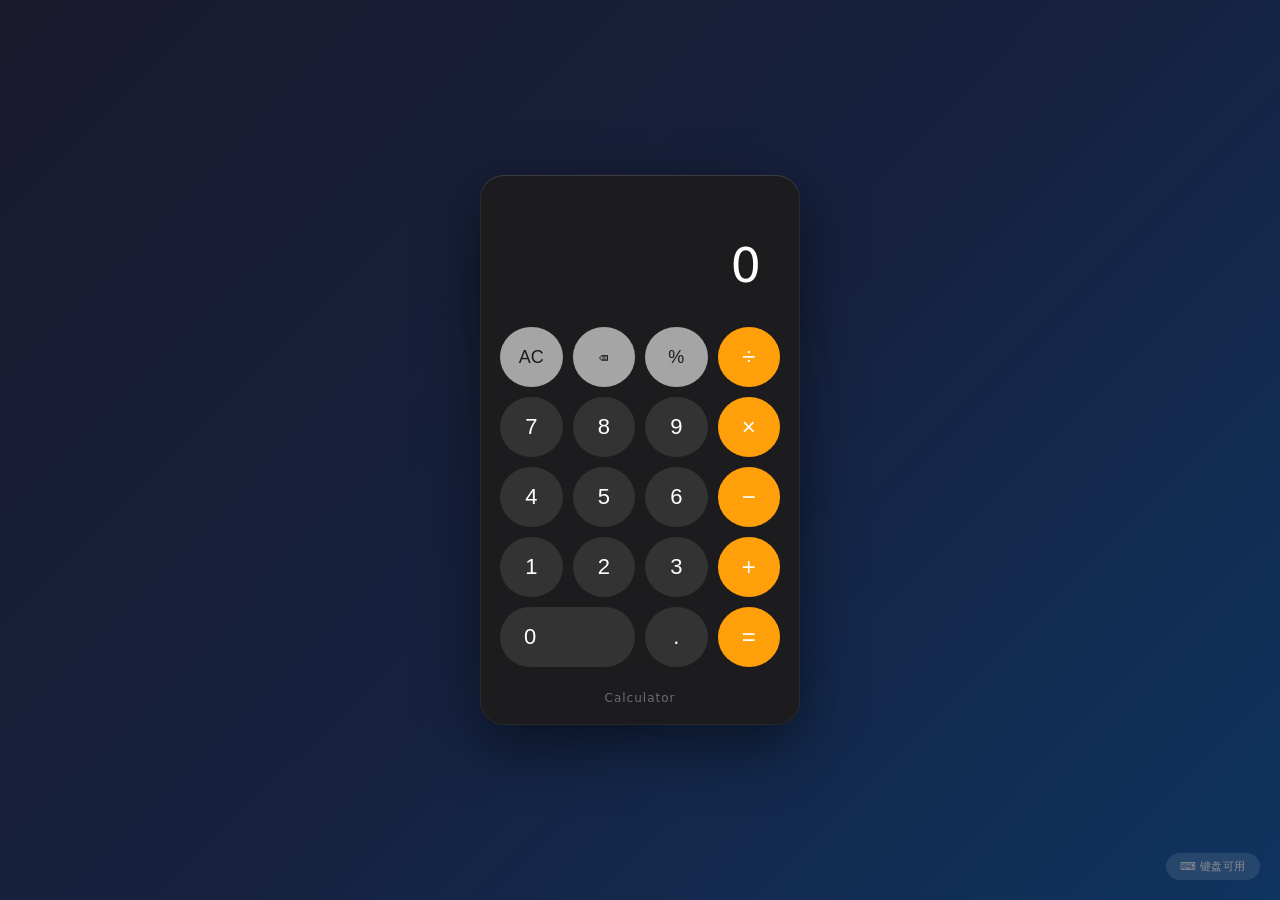
<file: index.html>
<!DOCTYPE html>
<html lang="zh-CN">
<head>
    <meta charset="UTF-8">
    <meta name="viewport" content="width=device-width, initial-scale=1.0">
    <title>计算器</title>
    <link rel="stylesheet" href="style.css">
</head>
<body>

    <div class="calculator">
        <!-- 显示区 -->
        <div class="display">
            <div class="expression" id="expression">&nbsp;</div>
            <div class="result" id="result">0</div>
        </div>

        <!-- 按钮区 -->
        <div class="buttons">
            <button class="btn-function" data-action="clear">AC</button>
            <button class="btn-function" data-action="backspace">⌫</button>
            <button class="btn-function" data-action="percent">%</button>
            <button class="btn-operator" data-action="operator" data-value="/">÷</button>

            <button class="btn-number" data-action="number" data-value="7">7</button>
            <button class="btn-number" data-action="number" data-value="8">8</button>
            <button class="btn-number" data-action="number" data-value="9">9</button>
            <button class="btn-operator" data-action="operator" data-value="*">×</button>

            <button class="btn-number" data-action="number" data-value="4">4</button>
            <button class="btn-number" data-action="number" data-value="5">5</button>
            <button class="btn-number" data-action="number" data-value="6">6</button>
            <button class="btn-operator" data-action="operator" data-value="-">−</button>

            <button class="btn-number" data-action="number" data-value="1">1</button>
            <button class="btn-number" data-action="number" data-value="2">2</button>
            <button class="btn-number" data-action="number" data-value="3">3</button>
            <button class="btn-operator" data-action="operator" data-value="+">+</button>

            <button class="btn-number btn-zero" data-action="number" data-value="0">0</button>
            <button class="btn-number" data-action="decimal" data-value=".">.</button>
            <button class="btn-operator" data-action="calculate">=</button>
        </div>

        <div class="footer">Calculator</div>
    </div>

    <div class="keyboard-hint">⌨ 键盘可用</div>

    <script src="script.js"></script>
</body>
</html>
</file>
<file: style.css>
* {
    margin: 0;
    padding: 0;
    box-sizing: border-box;
}

body {
    display: flex;
    justify-content: center;
    align-items: center;
    min-height: 100vh;
    background: linear-gradient(135deg, #1a1a2e 0%, #16213e 50%, #0f3460 100%);
    font-family: 'Segoe UI', system-ui, -apple-system, sans-serif;
    user-select: none;
    -webkit-user-select: none;
}

/* ===== 计算器主体 ===== */
.calculator {
    width: 320px;
    background: #1c1c1e;
    border-radius: 24px;
    padding: 24px 20px 20px;
    box-shadow:
        0 20px 60px rgba(0, 0, 0, 0.5),
        0 0 0 1px rgba(255, 255, 255, 0.05) inset,
        0 1px 0 rgba(255, 255, 255, 0.1) inset;
}

/* ===== 显示区 ===== */
.display {
    background: #1c1c1e;
    border-radius: 12px;
    padding: 16px 20px;
    margin-bottom: 20px;
    min-height: 100px;
    display: flex;
    flex-direction: column;
    justify-content: flex-end;
    align-items: flex-end;
    overflow: hidden;
}

.display .expression {
    color: #8e8e93;
    font-size: 16px;
    min-height: 24px;
    word-break: break-all;
    text-align: right;
    transition: color 0.2s;
    width: 100%;
}

.display .result {
    color: #ffffff;
    font-size: 48px;
    font-weight: 300;
    letter-spacing: -1px;
    line-height: 1.1;
    word-break: break-all;
    text-align: right;
    width: 100%;
    transition: font-size 0.15s;
}

.display .result.shrink {
    font-size: 32px;
}

/* ===== 按钮网格 ===== */
.buttons {
    display: grid;
    grid-template-columns: repeat(4, 1fr);
    gap: 10px;
}

/* ===== 按钮基础样式 ===== */
button {
    height: 60px;
    border: none;
    border-radius: 50%;
    font-size: 22px;
    font-weight: 400;
    cursor: pointer;
    transition: all 0.15s ease;
    outline: none;
    position: relative;
    overflow: hidden;
    -webkit-tap-highlight-color: transparent;
}

/* 按下闪光层 */
button::after {
    content: '';
    position: absolute;
    inset: 0;
    background: radial-gradient(circle at center, rgba(255,255,255,0.3) 0%, transparent 70%);
    opacity: 0;
    transition: opacity 0.3s;
}

button:active::after {
    opacity: 1;
    transition: opacity 0s;
}

button:active {
    transform: scale(0.95);
}

/* ===== 数字按钮 ===== */
.btn-number {
    background: #333333;
    color: #ffffff;
}

.btn-number:hover {
    background: #4a4a4a;
}

/* ===== 运算符按钮 ===== */
.btn-operator {
    background: #ff9f0a;
    color: #ffffff;
    font-size: 24px;
}

.btn-operator:hover {
    background: #ffb340;
}

.btn-operator.active {
    background: #ffffff;
    color: #ff9f0a;
}

/* ===== 功能按钮 ===== */
.btn-function {
    background: #a5a5a5;
    color: #1c1c1e;
    font-size: 18px;
}

.btn-function:hover {
    background: #c7c7c7;
}

/* ===== 零按钮占两格 ===== */
.btn-zero {
    grid-column: span 2;
    border-radius: 30px;
    text-align: left;
    padding-left: 24px;
}

/* ===== 底部文字 ===== */
.footer {
    text-align: center;
    color: #8e8e93;
    margin-top: 24px;
    font-size: 12px;
    letter-spacing: 1px;
    opacity: 0.7;
}

/* ===== 波纹动画 ===== */
@keyframes ripple {
    to {
        transform: scale(4);
        opacity: 0;
    }
}

.ripple-effect {
    position: absolute;
    border-radius: 50%;
    background: rgba(255, 255, 255, 0.3);
    transform: scale(0);
    animation: ripple 0.5s ease-out;
    pointer-events: none;
}

/* ===== 键盘提示 ===== */
.keyboard-hint {
    position: fixed;
    bottom: 20px;
    right: 20px;
    background: rgba(255, 255, 255, 0.1);
    color: #8e8e93;
    padding: 6px 14px;
    border-radius: 20px;
    font-size: 11px;
    backdrop-filter: blur(10px);
    letter-spacing: 0.5px;
    pointer-events: none;
}
</file>
